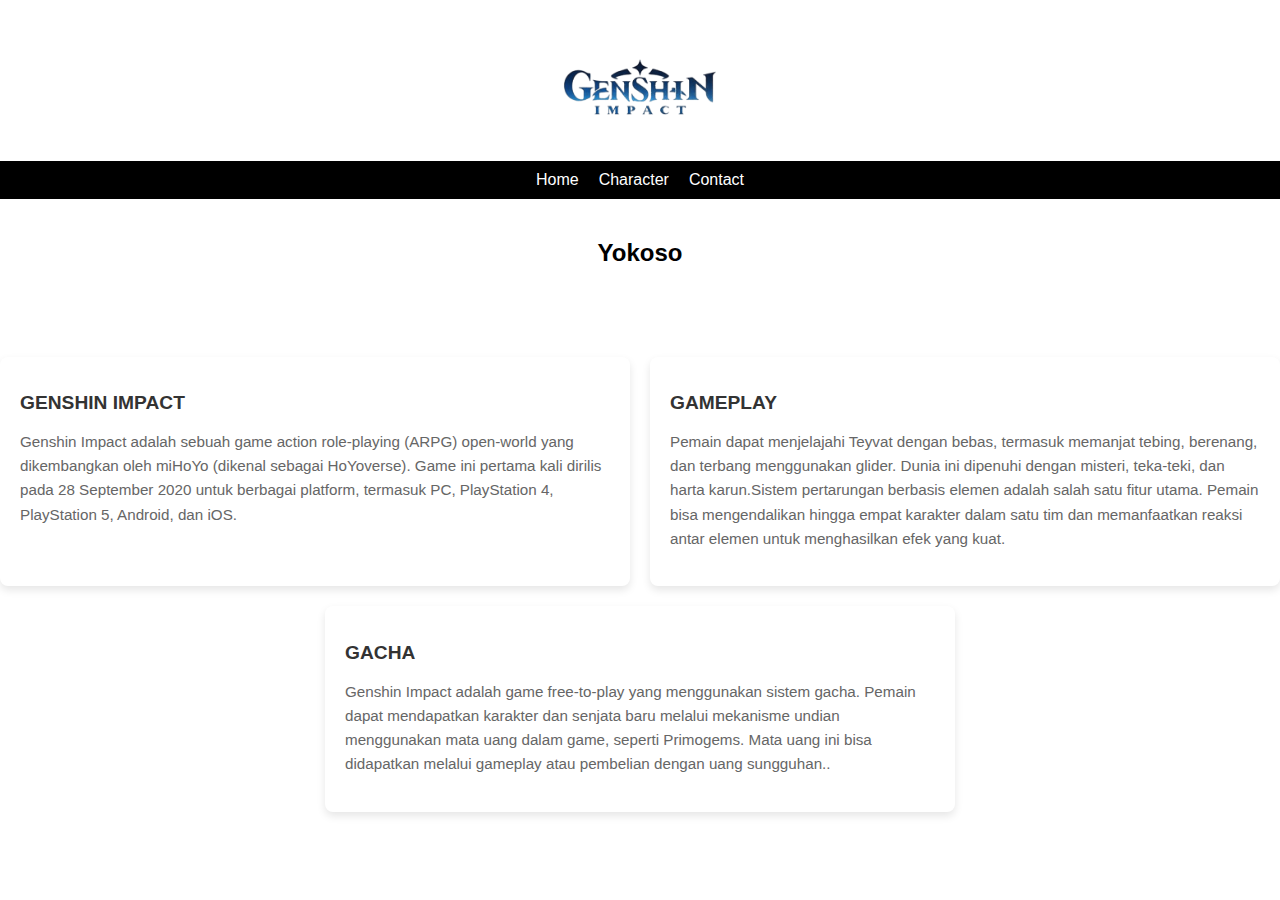
<file: index.html>
<!DOCTYPE html>
<html lang="en">
<head>
    <meta charset="UTF-8">
    <meta name="viewport" content="width=device-width, initial-scale=1.0">
    <title>Home</title>
    <link rel="stylesheet" href="style.css">
</head>
<body>
    <header class="header-atas">
        <img src="gambar/genshin-removebg-preview.png" alt="logo" class="logo">
    </header>
    
    <header>
        <nav>
            <ul>
                <li><a href="index.html">Home</a></li>
                <li><a href="character.html">Character</a></li>
                <li><a href="contact.html">Contact</a></li>
            </ul>
        </nav>
    </header>
    <main>
        <h2>Yokoso</h2>
    </main>
    <div class="container-2">
        <div class="card">
            <h2>GENSHIN IMPACT</h2>
            <p>Genshin Impact adalah sebuah game action role-playing (ARPG) open-world yang dikembangkan oleh miHoYo (dikenal sebagai HoYoverse). Game ini pertama kali dirilis pada 28 September 2020 untuk berbagai platform, termasuk PC, PlayStation 4, PlayStation 5, Android, dan iOS.</p>
        </div>
    
        <div class="card">
            <h2>GAMEPLAY</h2>
            <p>Pemain dapat menjelajahi Teyvat dengan bebas, termasuk memanjat tebing, berenang, dan terbang menggunakan glider. Dunia ini dipenuhi dengan misteri, teka-teki, dan harta karun.Sistem pertarungan berbasis elemen adalah salah satu fitur utama. Pemain bisa mengendalikan hingga empat karakter dalam satu tim dan memanfaatkan reaksi antar elemen untuk menghasilkan efek yang kuat.</p>
        </div>
    
        <div class="card">
            <h2>GACHA</h2>
            <p>Genshin Impact adalah game free-to-play yang menggunakan sistem gacha. Pemain dapat mendapatkan karakter dan senjata baru melalui mekanisme undian menggunakan mata uang dalam game, seperti Primogems. Mata uang ini bisa didapatkan melalui gameplay atau pembelian dengan uang sungguhan.</a>.</p>
        </div>
    </div>
    
</body>
</html>
</file>
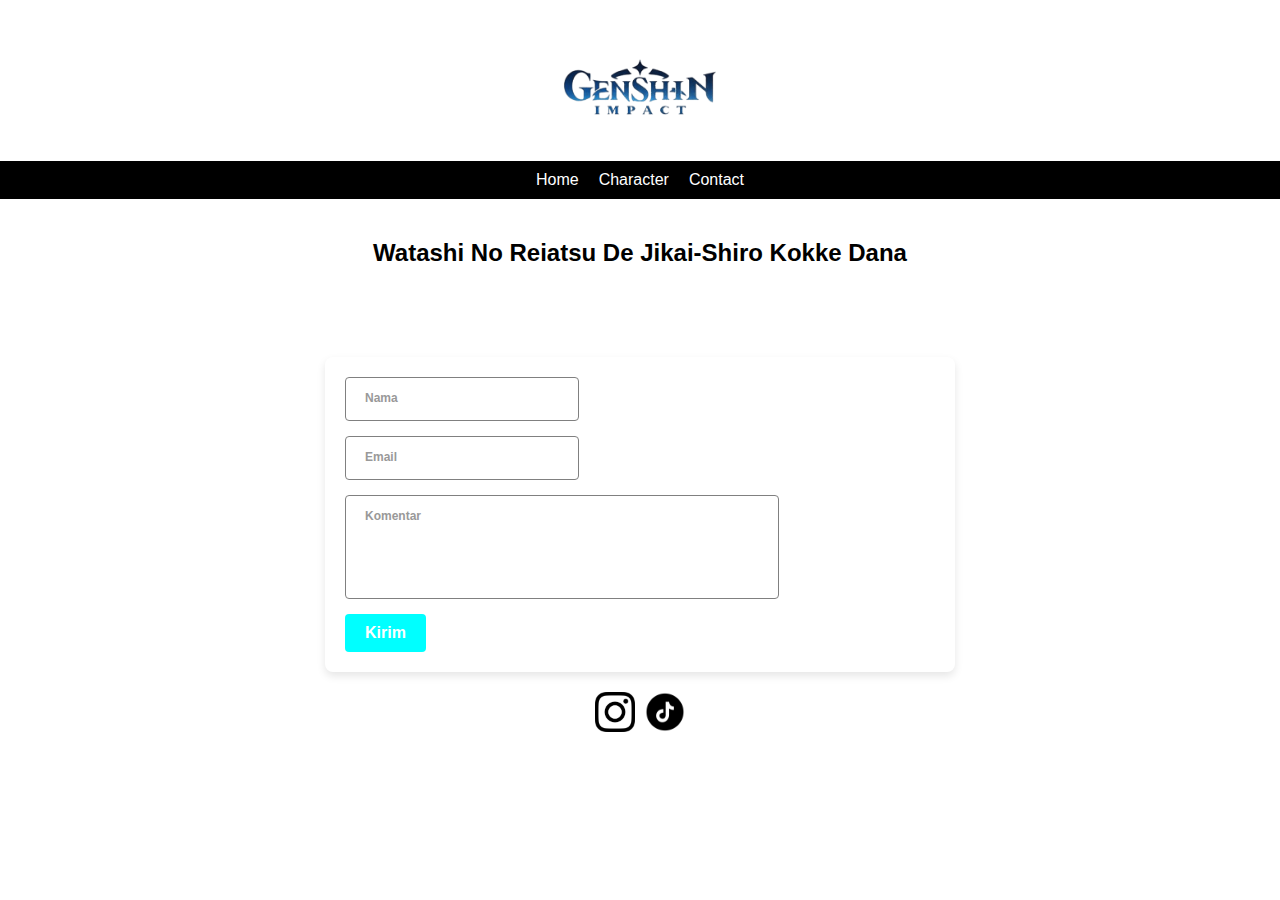
<file: contact.html>
<!DOCTYPE html>
<html lang="en">
<head>
    <meta charset="UTF-8">
    <meta name="viewport" content="width=device-width, initial-scale=1.0">
    <title>Contact</title>
    <link rel="stylesheet" href="style.css">
</head>
<body>
    <header class="header-atas">
        <img src="gambar/genshin-removebg-preview.png" alt="logo" class="logo">
    </header>
    
    <header>
        <nav>
            <ul>
                <li><a href="index.html">Home</a></li>
                <li><a href="character.html">Character</a></li>
                <li><a href="contact.html">Contact</a></li>
            </ul>
        </nav>
    </header>
    <main>
        <h2>Watashi No Reiatsu De Jikai-Shiro Kokke Dana</h2>
    </main>
    <div class="container-2">
        <div class="card">
            <div class="input-group">
                <input type="text" id="input" autocomplete="off">
                <label for="input">Nama</label>
            </div>
            <div class="input-group">
                <input type="email" id="input" autocomplete="off">
                <label for="input">Email</label>
            </div>
            <div class="input-group">
                <input type="text" id="input-big" autocomplete="off">
                <label for="input">Komentar</label>
            </div>
            <button type="submit" class="button">Kirim</button>
        </div>
    </div>
    
    <footer>
    <div class="social-buttons">
        <a href="https://www.instagram.com/irsya.d.nafis/profilecard/?igsh=ZmQxYWx3Ym5ocWJr" target="_blank">
            <img src="gambar/Instagram.png" alt="Instagram">
        </a>
    <div class="social-buttons">
       <a href="https://www.tiktok.com/@napis_ss?_t=8rZHFGIGfMw&_r=1" target="_blank">
            <img src="gambar/TikTok.png" alt="TikTok">
        </a>
    </footer>
</body>
</html>
</file>
<file: style.css>
body {
    font-family: Arial, sans-serif;
    margin: 0;
    padding: 0;
}

.header-atas {
    display: flex;
    align-items: center;
    justify-content: center;
    padding: 10px 20px;
    background-color: #ffffff;
    color: white;
}
.logo {
    height: auto;
    width: 300px;
}

header {
    display: flex;
    background-color: #000000;
    color: white;
    padding: 10px 20px;
    align-items: center;
    justify-content: center;
}

footer {
  display: flex;
  padding: 20px;
  align-items: center;
  justify-content: center;
  color: #000;
}

nav ul {
    list-style-type: none;
    margin: 0;
    padding: 0;
    display: flex;
    justify-content: center;
}

nav ul li {
    margin: 0 10px;
}

nav ul li a {
    color: white;
    text-decoration: none;
}

nav ul li a:hover {
    text-decoration: underline;
}

main {
    padding: 20px;
    text-align: center;
    margin-bottom: 50px;
}
.container {
    width: 100%;
    height: 100vh;
    display: flex;
    justify-content: center;
    align-items: center;
}
#input {
    width: 200px;
    height: 30px;
    font-size: 16px;
    outline: none;
    padding: 6px 16px;
    border: 1px solid gray;
    border-radius: 4px;
}
.input-group {
    position: relative;
    margin-bottom: 15px;
}
.input-group #input:focus {
    border-color: aqua;
}
.input-group label {
    position: absolute;
    cursor: text;
    top: 14px;
    left: 10px;
    font-size: 12px;
    font-weight: bold;
    background: #fff;
    padding: 0 10px;
    color: #999;
    transition: all .3s ease;
}
.input-group input:focus + label {
    top: -5px;
    color: aqua;
    font-size: 11px;
}

#input-big {
    width: 400px;
    height: 90px;
    font-size: 16px;
    outline: none;
    padding: 6px 16px;
    border: 1px solid gray;
    border-radius: 4px;
}
.container-2 {
    display: flex;
    flex-wrap: wrap;
    gap: 20px;
    justify-content: center;
}
.card {
    background-color: white;
    padding: 20px;
    border-radius: 8px;
    box-shadow: 0 4px 8px rgba(0, 0, 0, 0.1);
    width: calc(50% - 10px);
    box-sizing: border-box;
}
.card h2 {
    font-size: 1.2em;
    color: #333;
    margin-bottom: 10px;
}
.card p {
    color: #666;
    line-height: 1.6;
    font-size: 0.95em;
}
.card a {
    color: #3da943;
    text-decoration: none;
    font-weight: bold;
}
.button {
    background-color: aqua;
    color: #fff;
    border: none;
    padding: 10px 20px;
    font-size: 16px;
    font-weight: bold;
    border-radius: 4px;
    cursor: pointer;
    transition: background-color 0.3s ease;
}
.button:hover {
    background-color: deepskyblue;
}
.button:active {
    background-color: darkcyan;
}

.carousel{
  width: 100vw;
  height: 100vh;
  margin-top: -50px;
  overflow: hidden;
  position: relative;
}

.carousel .list .item{
  width: 180px;
  height: 250px;
  position: absolute;
  top: 80%;
  transform: translateY(-70%);
  left: 70%;
  border-radius: 20px;
  box-shadow: 0 25px 50px rgba(0, 0, 0, 0.3);
  background-position: 50% 50%;
  background-size: cover;
  z-index: 100;
  transition: 1s;
}

.carousel .list .item:nth-child(1),
.carousel .list .item:nth-child(2){
  top: 0;
  left: 0;
  transform: translate(0, 0);
  border-radius: 0;
  width: 100%;
  height: 100%;
}

.carousel .list .item:nth-child(3){
  left: 67%;
}

.carousel .list .item:nth-child(4){
  left: calc(67% + 200px);
}

.carousel .list .item:nth-child(5){
  left: calc(67% + 400px);
}

.carousel .list .item:nth-child(6){
  left: calc(67% + 600px);
}

.carousel .list .item:nth-child(n+7){
  left: calc(67% + 800px);
  opacity: 0;
}

.list .item .content{
  position: absolute;
  top: 50%;
  left: 100px;
  transform: translateY(-50%);
  width: 400px;
  text-align: left;
  color: #fff;
  display: none;
}

.list .item:nth-child(2) .content{
  display: block;
}

.content .title{
  font-size: 100px;
  text-transform: uppercase;
  color: #14ff72cb;
  font-weight: bold;
  line-height: 1;

  opacity: 0;
  animation: animate 1s ease-in-out 0.3s 1 forwards;
}

.content .name{
  font-size: 100px;
  text-transform: uppercase;
  font-weight: bold;
  line-height: 1;
  text-shadow: 3px 4px 4px rgba(255, 255, 255, 0.8);

  opacity: 0;
  animation: animate 1s ease-in-out 0.6s 1 forwards;
}

.content .des{
  margin-top: 10px;
  margin-bottom: 20px;
  font-size: 18px;
  margin-left: 5px;

  opacity: 0;
  animation: animate 1s ease-in-out 0.9s 1 forwards;
}

.content .btn{
  margin-left: 5px;

  opacity: 0;
  animation: animate 1s ease-in-out 1.2s 1 forwards;
}

.content .btn button{
  padding: 10px 20px;
  border: none;
  cursor: pointer;
  font-size: 16px;
  border: 2px solid #fff;
}

.content .btn button:nth-child(1){
  margin-right: 15px;
}

.content .btn button:nth-child(2){
  background: transparent;
  color: #14ff72cb;
  border: 2px solid #fff;
  transition: 0.3s;
}

.content .btn button:nth-child(2):hover{
  background-color: #14ff72cb;
  color: #fff;
  border-color: #14ff72cb;
}


@keyframes animate {
  
  from{
      opacity: 0;
      transform: translate(0, 100px);
      filter: blur(33px);
  }

  to{
      opacity: 1;
      transform: translate(0);
      filter: blur(0);
  }
}


.arrows{
  position: absolute;
  top: 80%;
  right: 52%;
  z-index: 100;
  width: 300px;
  max-width: 30%;
  display: flex;
  gap: 10px;
  align-items: center;
}

.arrows button{
  width: 50px;
  height: 50px;
  border-radius: 50%;
  background-color: #14ff72cb;
  color: #fff;
  border: none;
  outline: none;
  font-size: 16px;
  font-family: monospace;
  font-weight: bold;
  transition: .5s;
  cursor: pointer;
}

.arrows button:hover{
  background: #fff;
  color: #000;
}

.carousel .timeRunning{
  position: absolute;
  z-index: 1000;
  width: 0%;
  height: 4px;
  background-color: #14ff72cb;
  left: 0;
  top: 0;
  animation: runningTime 7s linear 1 forwards;
}

@keyframes runningTime {
  
  from{width: 0%;}
  to{width: 100%;}

}


@media screen and (max-width: 999px){
  
  header{
      padding-left: 50px;
  }

  .list .item .content{
      left: 50px;
  }

  .content .title, .content .name{
      font-size: 70px;
  }

  .content .des{
      font-size: 16px;
  }

}

@media screen and (max-width: 690px){
  header nav a{
      font-size: 14px;
      margin-right: 0;
  }

  .list .item .content{
      top: 40%;
  }

  .content .title, .content .name{
      font-size: 45px;
  }

  .content .btn button{
      padding: 10px 15px;
      font-size: 14px;
  }
}

.social-buttons {
  display: flex;
  gap: 10px;
}
.social-buttons a img {
  width: 40px;
  height: 40px;
  transition: transform 0.3s ease, box-shadow 0.3s ease;
}
.social-buttons a img:hover {
  transform: scale(1.1);
  box-shadow: 0 4px 8px rgba(0, 0, 0, 0.2);
}
</file>
